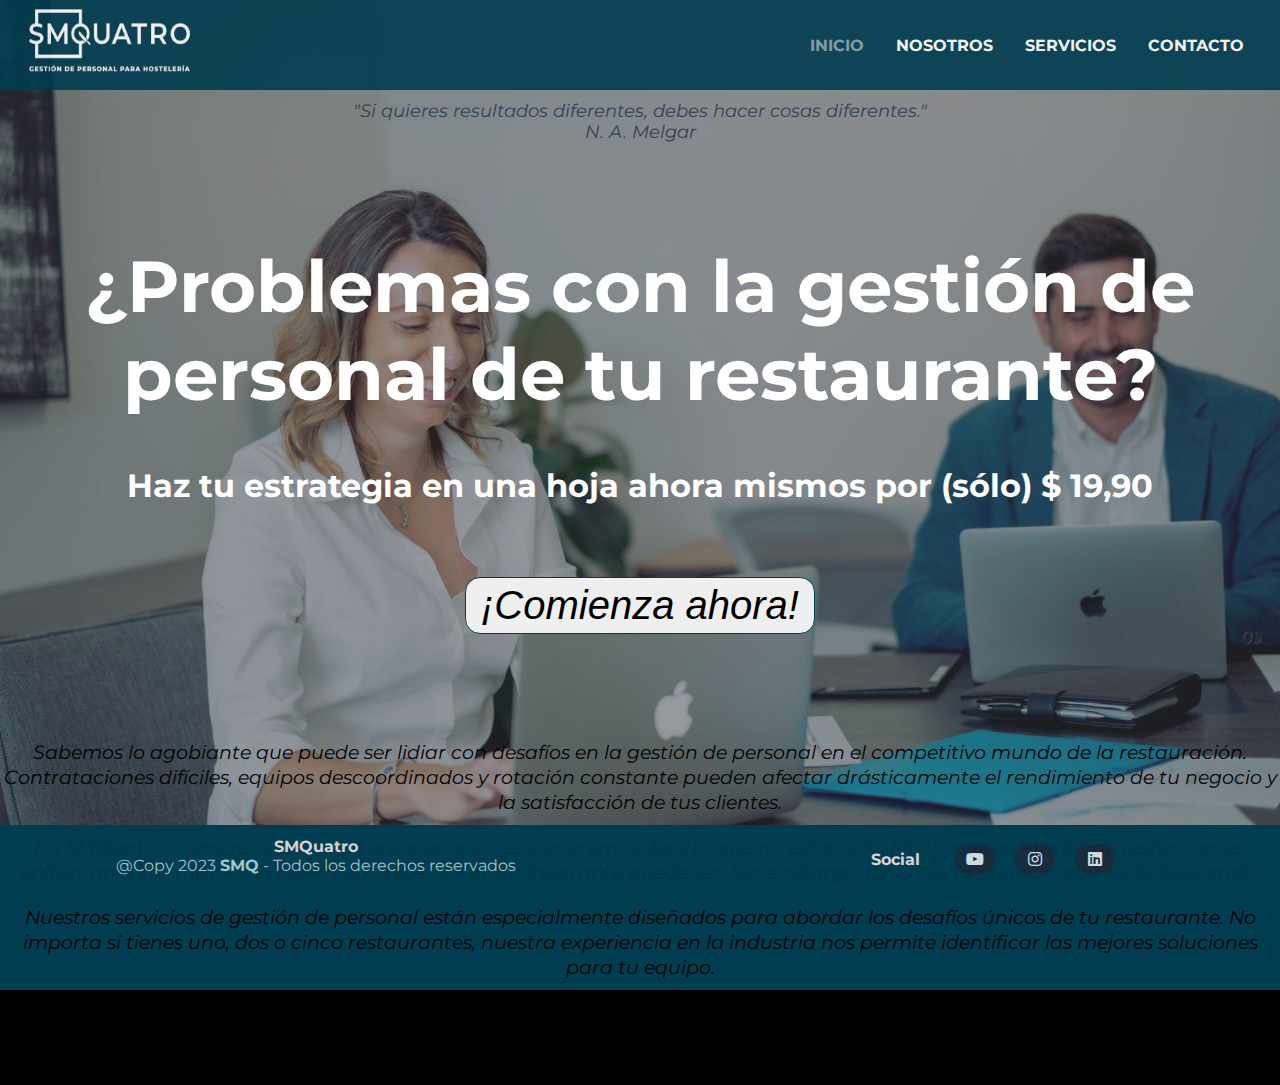
<file: index.html>
<!DOCTYPE html>
<html lang="es">

<head>
    <meta charset="UTF-8">
    <meta http-equiv="X-UA-Compatible" content="IE=edge">
    <meta name="viewport" content="width=device-width, initial-scale=1.0">
    <!-- Esto es la relación a mi página de estilos -->
    <link rel="stylesheet" href="CSS/estilo.css">
    <!-- Esto es para usar los íconos en la página -->
    <link rel="stylesheet" href="https://use.fontawesome.com/releases/v5.15.4/css/all.css" />
    <!-- Este es el favicon -->
    <link rel="shortcut icon" href="./IMG/smquatro_logo.png" type="image/x-icon">
    <!-- Este es el título -->
    <title>SMQuatro</title>

</head>

<body>
    <header>
        <nav>
            <input type="checkbox" name="nav" id="nav-toggle">
            <div class="logo">
                <img class="logo" src="IMG/smquatro_logo_negativo.jpg" alt="Logo SMQuatro">
                <!-- <img class="logo" src="IMG/smquatro_simbolo_negativo.jpg" alt="Logo Nicolas Melgar"> -->
            </div>

            <!-- Falta hacer y  linkear las páginas -->
            <ul class="links">
                <li><a href="index.html" id="bloqueoInicio">Inicio</a></li>
                <li><a href="Pages/Nosotros.html" target="_blank">Nosotros</a></li>
                <li><a href="Pages/Servicios.html" target="_blank">Servicios</a></li>
                <!-- <li><a href="Pages/Futuro.html">Futuro</a></li> -->
                <!-- <li><a href="Pages/Herramientas.html" target="_blank">Herramientas</a></li> -->
                <li><a href="Pages/Contacto.html" target="_blank">Contacto</a></li>
                <!-- El apartado de contacto lo podría eliminar -->
            </ul>
            <!-- Esto es un boton hecho no sacado de FontAw -->
            <label for="nav-toggle" class="icon">
                <div class="line"></div>
                <div class="line"></div>
                <div class="line"></div>
            </label>
        </nav>
    </header>

    <!-- Ojo porque la diagramación de este div es fundamental para que no se me descompaginen todas las otras pág. Tiene que estar en todas las pag -->
    <div class="container">
        <section>
            <!--OJO...esto no lo puedo sacar porque se me desompagina todo, de cualquier modo tendría problemas para indicar cosas como los párrafos, Podría poner clases supongo -->
            <P class="cita">"Si quieres resultados diferentes, debes hacer cosas diferentes." <br> N. A. Melgar</P>

            <div class="contenedorImgTxt">
                <div class="inicioTextos">
                    <h1>¿Problemas con la gestión de personal de tu restaurante?</h1>
                    <br><br>
                    <h3>Haz tu estrategia en una hoja ahora mismos por (sólo) $ 19,90</h3>
                    <br><br><br>
                    <button class="btn"><i>¡Comienza ahora!</i></button>
                    <p class="descript">
                        Sabemos lo agobiante que puede ser lidiar con desafíos en la gestión de personal en el competitivo mundo de la restauración. Contrataciones difíciles, equipos descoordinados y rotación constante pueden afectar drásticamente el rendimiento de tu negocio y la satisfacción de tus clientes.
                    </p>
                    <p class="descriptB">
                        En SMQuatro, comprendemos tus preocupaciones y queremos decirte que no estás solo. Muchos propietarios de restaurantes enfrentan estos mismos problemas y sabemos cuán frustrante puede ser. Sin embargo, tenemos la solución que estás buscando.
                    </p>
                    <p class="descriptB">
                        Nuestros servicios de gestión de personal están especialmente diseñados para abordar los desafíos únicos de tu restaurante. No importa si tienes uno, dos o cinco  restaurantes, nuestra experiencia en la industria nos permite identificar las mejores soluciones para tu equipo.
                    </p>
                    <p class="descriptC">
                        ¿Imaginas un equipo comprometido, altamente capacitado y que funcione de manera armoniosa? Con nuestra ayuda, este escenario es posible. Permítenos ser tu socio estratégico y te garantizamos que mejorarás la productividad, la calidad del servicio y la satisfacción tanto de tu personal como de tus clientes.
                    </p>

                </div>

            </div>
        </section>
    </div>



    <footer class="pie-pagina">
        <div class="grupo1">
            <div class="box ocultar">
                <h2>SMQuatro</h2>
                <P>@Copy 2023 <b>SMQ</b> - Todos los derechos reservados</P>
            </div>
            <div class="box">
                <div class="redsocial">
                    <!-- Linkedin -->
                    <a href="https://www.linkedin.com/company/smquatro/" target="_blank"><i
                            class="fab fa-linkedin"></i></a>
                    <!-- Instagram -->
                    <a href="https://www.instagram.com/consultoria_smquatro/" target="_blank"><i
                            class="fab fa-instagram"></i></a>
                    <!-- Youtube -->
                    <a href="https://www.youtube.com/channel/UCa2I1STSf4a0RGwj7er1boQ" target="_blank"><i
                            class="fab fa-youtube"></i></a>
                    <h2>Social</h2>
                </div>
            </div>
        </div>

    </footer>



</body>

</html>
</file>
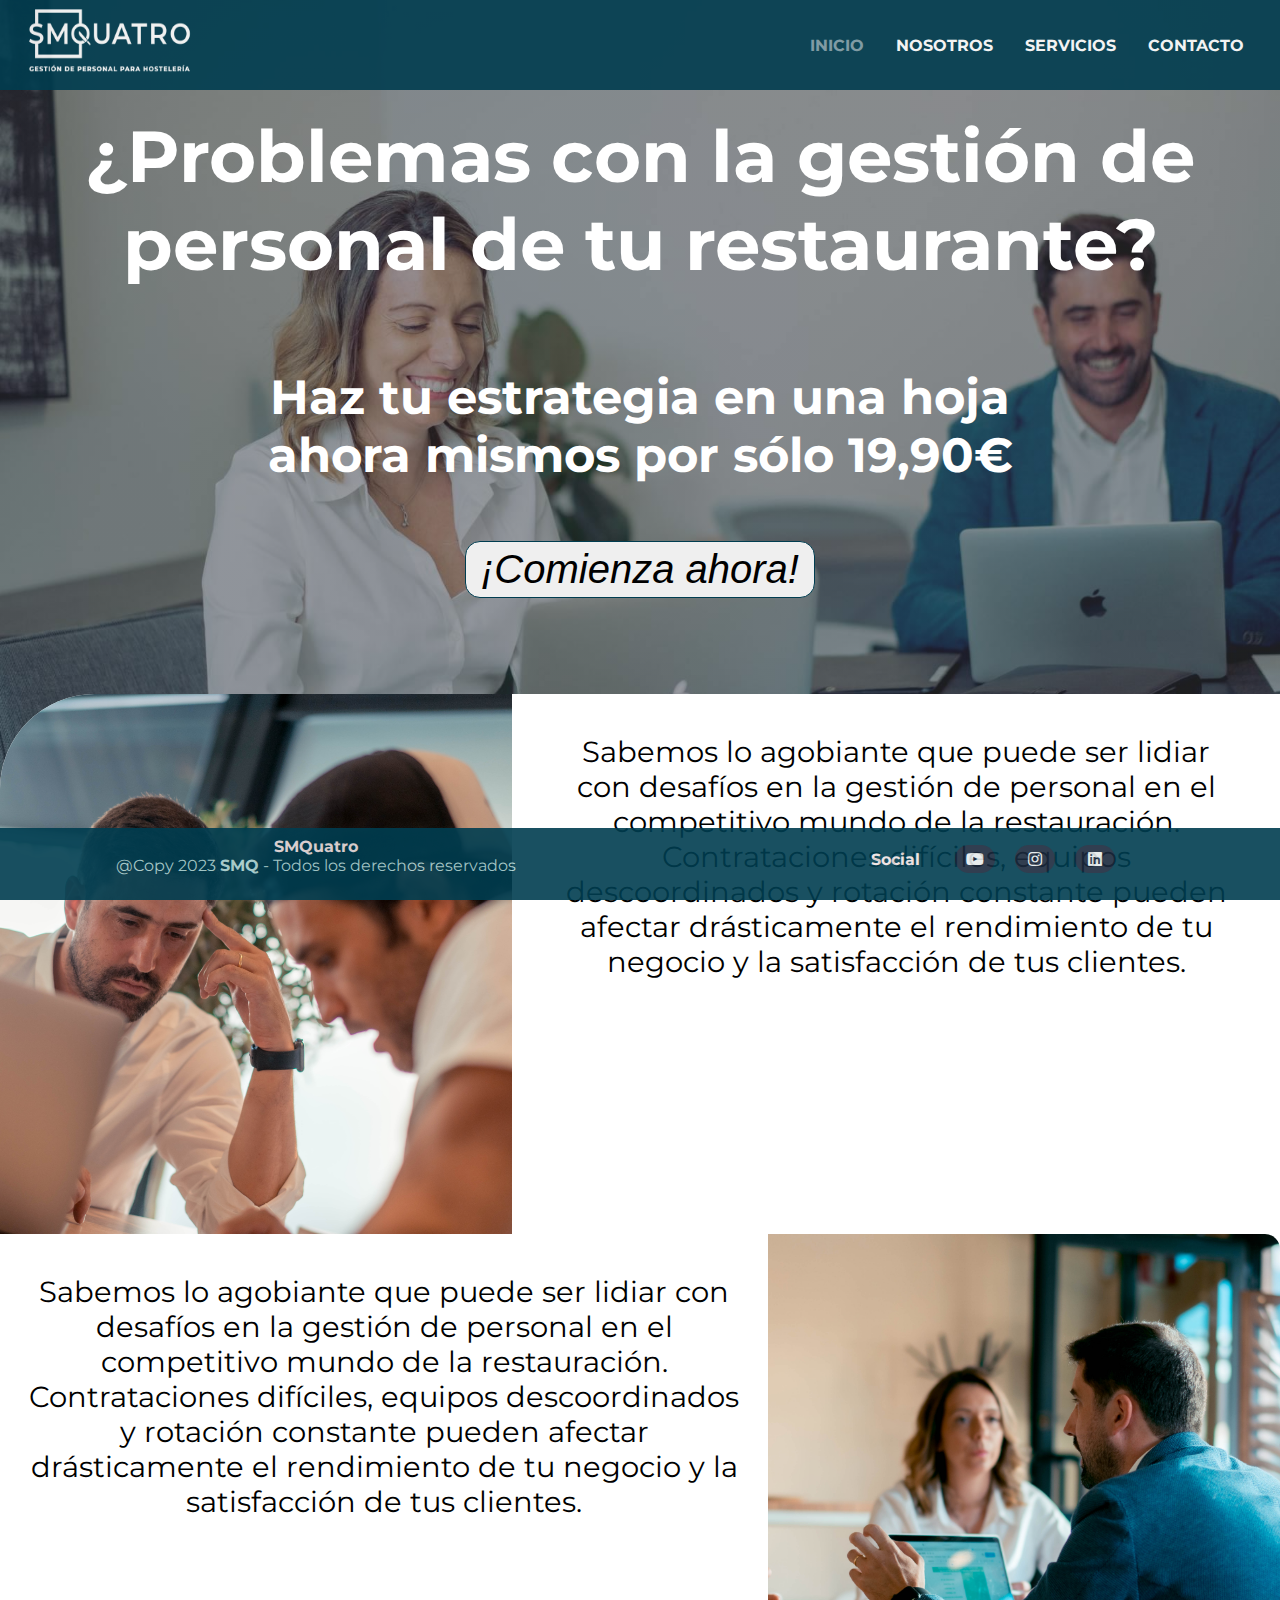
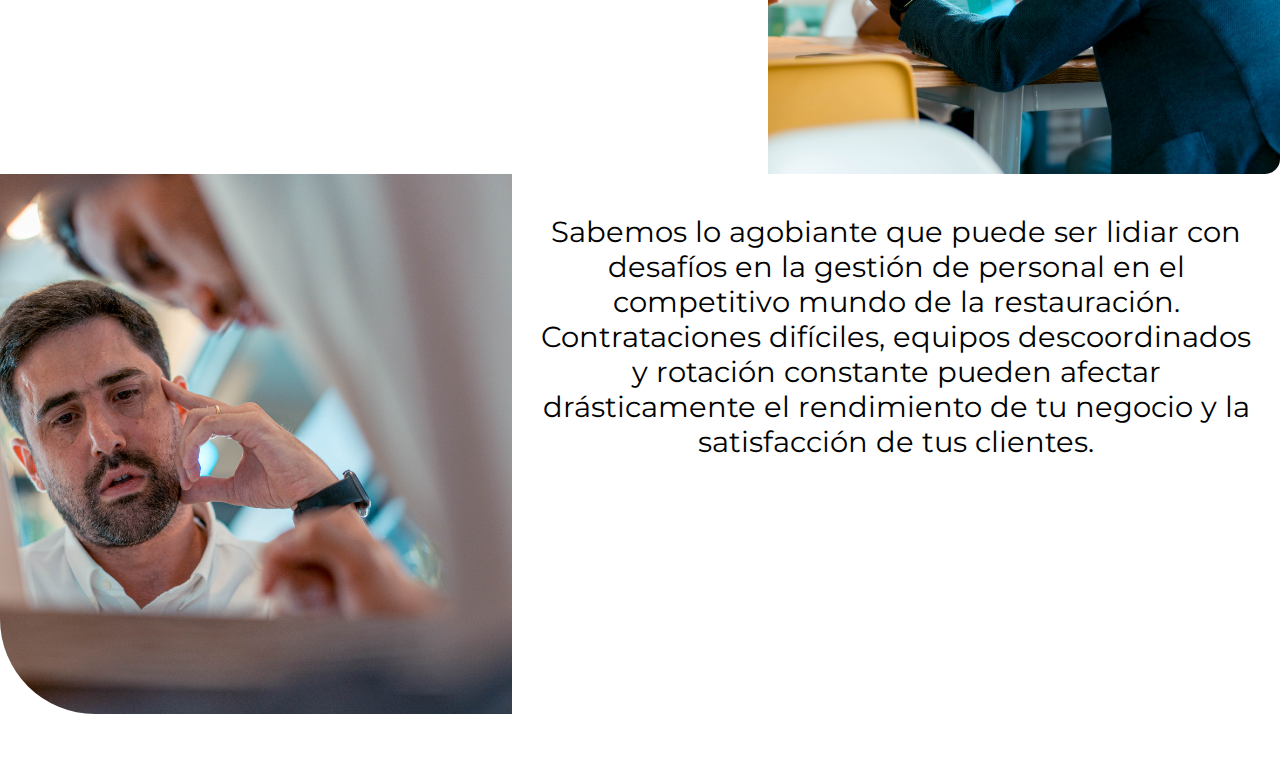
<file: b.html>
<!DOCTYPE html>
<html lang="es">

<head>
    <meta charset="UTF-8">
    <meta http-equiv="X-UA-Compatible" content="IE=edge">
    <meta name="viewport" content="width=device-width, initial-scale=1.0">
    <!-- Esto es la relación a mi página de estilos -->
    <link rel="stylesheet" href="CSS/estilo.css">
    <link rel="stylesheet" href="CSS/sobre.css">
    <!-- Esto es para usar los íconos en la página -->
    <link rel="stylesheet" href="https://use.fontawesome.com/releases/v5.15.4/css/all.css" />
    <!-- Este es el favicon -->
    <link rel="shortcut icon" href="./IMG/smquatro_logo.png" type="image/x-icon">
    <!-- Este es el título -->
    <title>SMQuatro</title>

</head>

<body>

    <header>
        <nav>
            <input type="checkbox" name="nav" id="nav-toggle">
            <div class="logo">
                <img class="logo" src="IMG/smquatro_logo_negativo.jpg" alt="Logo SMQuatro">
                <!-- <img class="logo" src="IMG/smquatro_simbolo_negativo.jpg" alt="Logo Nicolas Melgar"> -->
            </div>

            <!-- Falta hacer y  linkear las páginas -->
            <ul class="links">
                <li><a href="index.html" id="bloqueoInicio">Inicio</a></li>
                <li><a href="Pages/Nosotros.html" target="_blank">Nosotros</a></li>
                <li><a href="Pages/Servicios.html" target="_blank">Servicios</a></li>
                <!-- <li><a href="Pages/Futuro.html">Futuro</a></li> -->
                <!-- <li><a href="Pages/Herramientas.html" target="_blank">Herramientas</a></li> -->
                <li><a href="Pages/Contacto.html" target="_blank">Contacto</a></li>
                <!-- El apartado de contacto lo podría eliminar -->
            </ul>
            <!-- Esto es un boton hecho no sacado de FontAw -->
            <label for="nav-toggle" class="icon">
                <div class="line"></div>
                <div class="line"></div>
                <div class="line"></div>
            </label>
        </nav>
    </header>

    <main>
        <div class="portada">
            <h1>¿Problemas con la gestión de personal de tu restaurante?</h1>
        </div>

        <div class="sub__portada">
            <h3>Haz tu estrategia en una hoja <br> ahora mismos por sólo 19,90€</h3>
            <br><br><br>
            <button class="btn"><i>¡Comienza ahora!</i></button>
        </div>

        <div class="articulo__fondo__blanco">     
            <!-- Primer parrafo -->
            <article class="articulo__Uno">
                    <div class="mencion__Uno">
                        <div class="img__Uno">
                            <!--  -->
                        </div>
                        <div class="texto__Uno">
                            <p class="texto__Uno__parr">
                                Sabemos lo agobiante que puede ser lidiar con desafíos en la gestión de personal en el
                                competitivo
                                mundo de la restauración. Contrataciones difíciles, equipos descoordinados y rotación
                                constante
                                pueden afectar drásticamente el rendimiento de tu negocio y la satisfacción de tus
                                clientes.
                            </p>
                        </div>
                    </div>
            </article>
            <!-- Segundo parrafo -->                
            <article class="articulo__Uno">
                    <div class="mencion__Uno">
    
                        <div class="texto__Dos">
                            <p class="texto__Uno__parr">
                                Sabemos lo agobiante que puede ser lidiar con desafíos en la gestión de personal en el
                                competitivo
                                mundo de la restauración. Contrataciones difíciles, equipos descoordinados y rotación
                                constante
                                pueden afectar drásticamente el rendimiento de tu negocio y la satisfacción de tus
                                clientes.
                            </p>
                        </div>
                        <div class="img__Dos">
                            <!--  -->
                        </div>
                    </div>
            </article>
            <!-- Tercer párrafo -->
            <article class="articulo__Uno">
                    <div class="mencion__Uno">
                        <div class="img__Tres">
    
                        </div>
                        <div class="texto__Dos">
                            <p class="texto__Uno__parr">
                                Sabemos lo agobiante que puede ser lidiar con desafíos en la gestión de personal en el
                                competitivo
                                mundo de la restauración. Contrataciones difíciles, equipos descoordinados y rotación
                                constante
                                pueden afectar drásticamente el rendimiento de tu negocio y la satisfacción de tus
                                clientes.
                            </p>
                        </div>
                    </div>
            </article>
        </div> 
        <br>
        <br>
        <br>
        
    
    </main>




    <footer class="pie-pagina">
        <div class="grupo1">
            <div class="box ocultar">
                <h2>SMQuatro</h2>
                <P>@Copy 2023 <b>SMQ</b> - Todos los derechos reservados</P>
            </div>
            <div class="box">
                <div class="redsocial">
                    <!-- Linkedin -->
                    <a href="https://www.linkedin.com/company/smquatro/" target="_blank"><i
                            class="fab fa-linkedin"></i></a>
                    <!-- Instagram -->
                    <a href="https://www.instagram.com/consultoria_smquatro/" target="_blank"><i
                            class="fab fa-instagram"></i></a>
                    <!-- Youtube -->
                    <a href="https://www.youtube.com/channel/UCa2I1STSf4a0RGwj7er1boQ" target="_blank"><i
                            class="fab fa-youtube"></i></a>
                    <h2>Social</h2>
                </div>
            </div>
        </div>

    </footer>

</body>

</html>
</file>
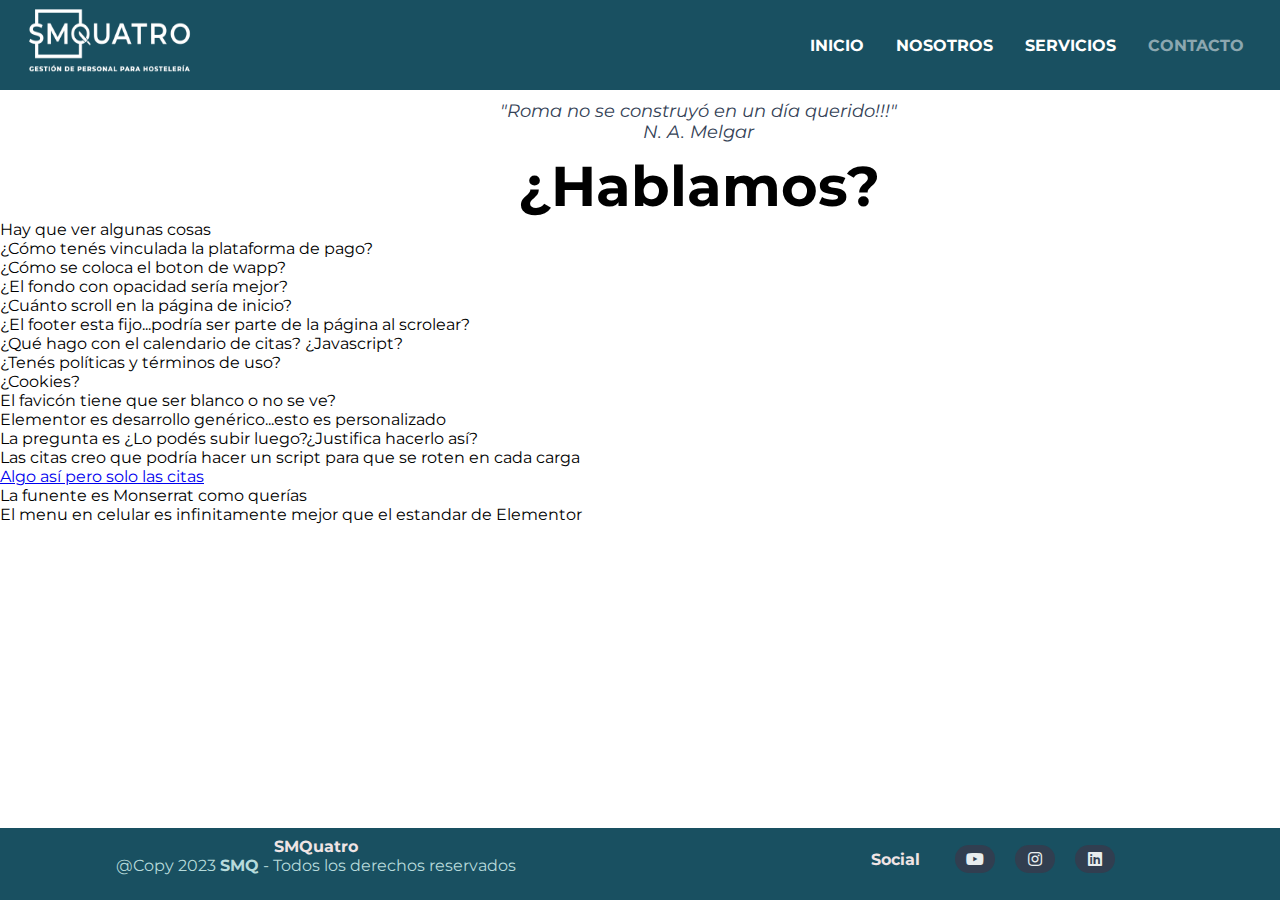
<file: Pages/Contacto.html>
<!DOCTYPE html>
<html lang="es">

<head>
    <meta charset="UTF-8">
    <meta http-equiv="X-UA-Compatible" content="IE=edge">
    <meta name="viewport" content="width=device-width, initial-scale=1.0">
    <title>Prototipo-Contacto</title>


    <!-- Esto es para incluir Boostrap -->
    <link href="https://cdn.jsdelivr.net/npm/bootstrap@5.3.0-alpha3/dist/css/bootstrap.min.css" rel="stylesheet" integrity="sha384-KK94CHFLLe+nY2dmCWGMq91rCGa5gtU4mk92HdvYe+M/SXH301p5ILy+dN9+nJOZ" crossorigin="anonymous">


    <!-- Esto es la relación a mi página de estilos -->
    <link rel="stylesheet" href="../CSS/estilo.css">


    <!-- Esto es para usar los íconos en la página -->
    <link rel="stylesheet" href="https://use.fontawesome.com/releases/v5.15.4/css/all.css" />



</head>

<body class="opaco">
    <header>
        <nav>
            <input type="checkbox" name="nav" id="nav-toggle">
            <div class="logo">
                <img class="logo" src="../IMG/smquatro_logo_negativo.jpg" alt="Logo  SMQuatro">
                <!-- <img class="logo" src="IMG/smquatro_simbolo_negativo.jpg" alt="Logo Nicolas Melgar"> -->
            </div>

            <!-- Falta hacer y  linkear las páginas -->
            <ul class="links">
                <li><a href="../index.html" >Inicio</a></li>
                <li><a href="./Nosotros.html" target="_blank">Nosotros</a></li>
                <li><a href="./Servicios.html" target="_blank">Servicios</a></li>
                <li><a href="Pages/Contacto.html" id="bloqueoContacto" target="_blank">Contacto</a></li>
            </ul>
            <!-- Esto es un boton hecho no sacado de FontAw -->
            <label for="nav-toggle" class="icon">
                <div class="line"></div>
                <div class="line"></div>
                <div class="line"></div>
            </label>
        </nav>
    </header>

    <!-- Ojo porque la diagramación de este div es fundamental para que no se me descompaginen todas las otras pág. Tiene que estar en todas las pag -->
    <div class="container">
        <section>
            <!--OJO...esto no lo puedo sacar porque se me desompagina todo, de cualquier modo tendría problemas para indicar cosas como los párrafos, Podría poner clases supongo -->
            <p class="cita" style="margin-left: 500px;">"Roma no se construyó en un día querido!!!" <br> N. A. Melgar</p>

            <h1 style="margin-left: 500px; color: black;">¿Hablamos?</h1>

    <ol>
        
    Hay que ver algunas cosas
        <li>¿Cómo tenés vinculada la plataforma de pago?</li>
        <li>¿Cómo se coloca el boton de wapp?</li>
        <li>¿El fondo con opacidad sería mejor?</li>
        <li>¿Cuánto scroll en la página de inicio?</li>
        <li>¿El footer esta fijo...podría ser parte de la página al scrolear?</li>
        <li>¿Qué hago con el calendario de citas? ¿Javascript?</li>
        <li>¿Tenés políticas y términos de uso?</li>
        <li>¿Cookies?</li>
        <li>El favicón tiene que ser blanco o no se ve?</li>
        <li>Elementor es desarrollo genérico...esto es personalizado</li>
        <li>La pregunta es ¿Lo podés subir luego?¿Justifica hacerlo así?</li>
        <li>Las citas creo que podría hacer un script para que se roten en cada carga</li>

        <a href="https://nicolasmelgar.github.io/Cuatro-Proyectos-Con-Javascript/Citas-Aleatorias/index.html" target="_blank"><li>Algo así pero solo las citas</li></a>
        <li>La funente es Monserrat como querías</li>
        <li>El menu en celular es infinitamente mejor que el estandar de Elementor</li>
    </ol>
            <!-- 
                <div class="inicioTextos">
                    <h1>¿Hablamos?</h1>
                    <br><br>
                    
                    <br><br><br>
                    <p class="descript">
                        He visto la internet desde las primeras conexiones por teléfono de línea. El avance que ha
                        tenido me parece increíble y no he podido dejar que querer aprender cómo se ha logrado. Antes un
                        arquitecto construía en el mundo real, ahora se lo puede hacer en el mundo virtual. Sin embargo,
                        el vértigo de semejante transformación conlleva implícita la actualización permanente, y eso me
                        encanta. Hace varias décadas iniciar un sistema operativo con un disco de booteo era épico y
                        Wikipedia impresionante. Ahora crear un sitio web es una realidad y el futuro es una posibilidad
                        infinita.
                    </p>
                    <p class="descriptB">
                        He visto la internet desde las primeras conexiones por teléfono de línea. El avance que ha
                        tenido me parece increíble y no he podido dejar que querer aprender cómo se ha logrado. Antes un
                        arquitecto construía en el mundo real, ahora se lo puede hacer en el mundo virtual. Sin embargo,
                        el vértigo de semejante transformación conlleva implícita la actualización permanente, y eso me
                        encanta. Hace varias décadas iniciar un sistema operativo con un disco de booteo era épico y
                        Wikipedia impresionante. Ahora crear un sitio web es una realidad y el futuro es una posibilidad
                        infinita.
                    </p>
                  
                    <p class="descriptC">
                        He visto la internet desde las primeras conexiones por teléfono de línea. El avance que ha
                        tenido me parece increíble y no he podido dejar que querer aprender cómo se ha logrado. Antes un
                        arquitecto construía en el mundo real, ahora se lo puede hacer en el mundo virtual. Sin embargo,
                        el vértigo de semejante transformación conlleva implícita la actualización permanente, y eso me
                        encanta. Hace varias décadas iniciar un sistema operativo con un disco de booteo era épico y
                        Wikipedia impresionante. Ahora crear un sitio web es una realidad y el futuro es una posibilidad
                        infinita.
                    </p>

                </div>

            </div> -->
        </section>
    </div>



    <footer class="pie-pagina">
        <div class="grupo1">
            <div class="box ocultar">
                <h2>SMQuatro</h2>
                <P>@Copy 2023 <b>SMQ</b> - Todos los derechos reservados</P>
            </div>
            <div class="box">
                <div class="redsocial">
                    <!-- Linkedin -->
                    <a href="https://www.linkedin.com/company/smquatro/" target="_blank"><i
                            class="fab fa-linkedin"></i></a>
                    <!-- Instagram -->
                    <a href="https://www.instagram.com/consultoria_smquatro/" target="_blank"><i
                            class="fab fa-instagram"></i></a>
                    <!-- Youtube -->
                    <a href="https://www.youtube.com/channel/UCa2I1STSf4a0RGwj7er1boQ" target="_blank"><i
                            class="fab fa-youtube"></i></a>
                    <h2>Social</h2>
                </div>
            </div>
        </div>

    </footer>




</body>

</html>
</file>
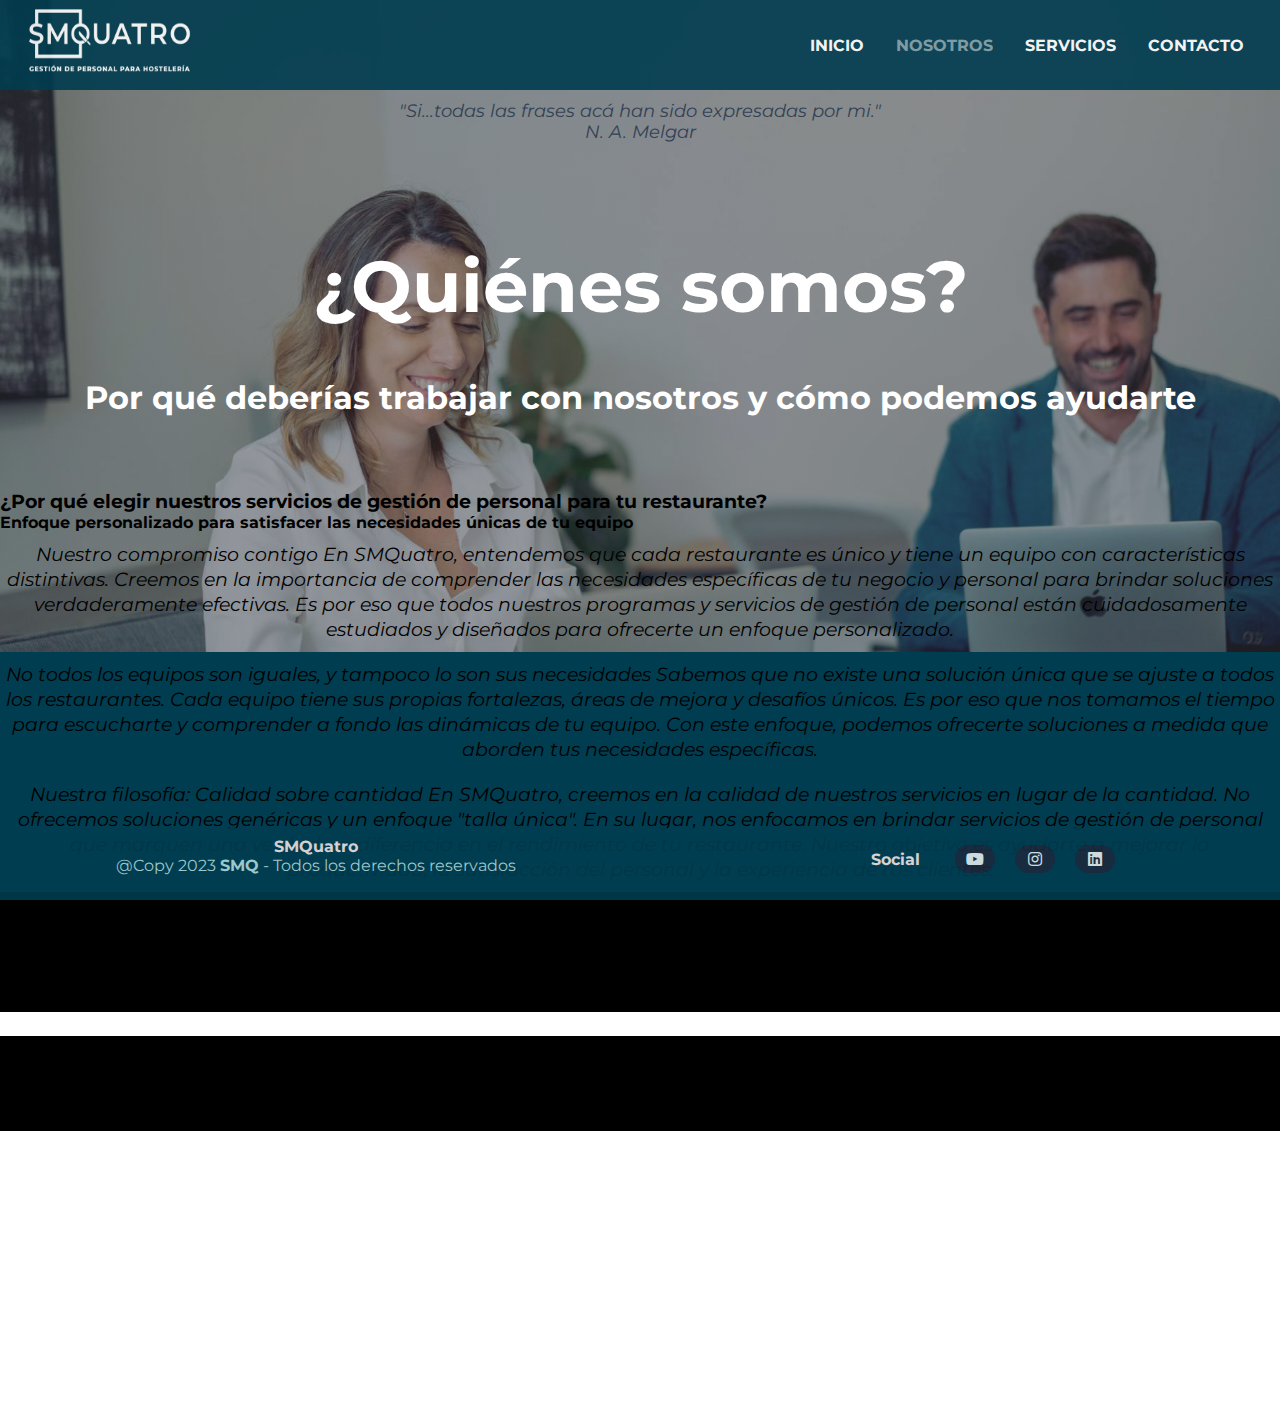
<file: Pages/Nosotros.html>
<!DOCTYPE html>
<html lang="es">

<head>
    <meta charset="UTF-8">
    <meta http-equiv="X-UA-Compatible" content="IE=edge">
    <meta name="viewport" content="width=device-width, initial-scale=1.0">
    <title>Prototipo-Nosotros</title>

    <!-- Esto es para incluir Boostrap -->
    <link href="https://cdn.jsdelivr.net/npm/bootstrap@5.3.0-alpha3/dist/css/bootstrap.min.css" rel="stylesheet" integrity="sha384-KK94CHFLLe+nY2dmCWGMq91rCGa5gtU4mk92HdvYe+M/SXH301p5ILy+dN9+nJOZ" crossorigin="anonymous">


    <!-- Esto es la relación a mi página de estilos SIEMPRE DEBE ESTAR DEBAJO DE BOOTSTRAP -->
    <link rel="stylesheet" href="../CSS/estilo.css">


    <!-- Esto es para usar los íconos en la página -->
    <link rel="stylesheet" href="https://use.fontawesome.com/releases/v5.15.4/css/all.css" />



</head>

<body>
    <header>
        <nav>
            <input type="checkbox" name="nav" id="nav-toggle">
            <div class="logo">
                <img class="logo" src="../IMG/smquatro_logo_negativo.jpg" alt="Logo  SMQuatro">
                <!-- <img class="logo" src="IMG/smquatro_simbolo_negativo.jpg" alt="Logo Nicolas Melgar"> -->
            </div>

            <!-- Falta hacer y  linkear las páginas -->
            <ul class="links">
                <li><a href="../index.html">Inicio</a></li>
                <li><a href="Pages/Nosotros.html" id="bloqueoNosotros" target="_blank">Nosotros</a></li>
                <li><a href="./Servicios.html" target="_blank">Servicios</a></li>
                <li><a href="./Contacto.html" target="_blank">Contacto</a></li>
            </ul>
            <!-- Esto es un boton hecho no sacado de FontAw -->
            <label for="nav-toggle" class="icon">
                <div class="line"></div>
                <div class="line"></div>
                <div class="line"></div>
            </label>
        </nav>
    </header>

    <!-- Ojo porque la diagramación de este div es fundamental para que no se me descompaginen todas las otras pág. Tiene que estar en todas las pag -->
    <div class="container">
        <section>
            <!--OJO...esto no lo puedo sacar porque se me desompagina todo, de cualquier modo tendría problemas para indicar cosas como los párrafos, Podría poner clases supongo -->
            <P class="cita">"Si...todas las frases acá han sido expresadas por mi." <br> N. A. Melgar</P>

            <div class="contenedorImgTxt">
                <div class="inicioTextos">
                    <h1>¿Quiénes somos?</h1>
                    <br><br>
                    <h3>Por qué deberías trabajar con nosotros y cómo podemos ayudarte</h3>
                    <br><br><br>
                    <h4>¿Por qué elegir nuestros servicios de gestión de personal para tu restaurante?</h4>
                    <h5>Enfoque personalizado para satisfacer las necesidades únicas de tu equipo</h5>
                    <p class="descript">
                        Nuestro compromiso contigo
                        En SMQuatro, entendemos que cada restaurante es único y tiene un equipo con características distintivas. Creemos en la importancia de comprender las necesidades específicas de tu negocio y personal para brindar soluciones verdaderamente efectivas. Es por eso que todos nuestros programas y servicios de gestión de personal están cuidadosamente estudiados y diseñados para ofrecerte un enfoque personalizado.
                    </p>
                    <p class="descriptB">
                        No todos los equipos son iguales, y tampoco lo son sus necesidades
                        Sabemos que no existe una solución única que se ajuste a todos los restaurantes. Cada equipo tiene sus propias fortalezas, áreas de mejora y desafíos únicos. Es por eso que nos tomamos el tiempo para escucharte y comprender a fondo las dinámicas de tu equipo. Con este enfoque, podemos ofrecerte soluciones a medida que aborden tus necesidades específicas.
                    </p>
                    <p class="descriptB">
                        Nuestra filosofía: Calidad sobre cantidad
                        En SMQuatro, creemos en la calidad de nuestros servicios en lugar de la cantidad. No ofrecemos soluciones genéricas y un enfoque "talla única". En su lugar, nos enfocamos en brindar servicios de gestión de personal que marquen una verdadera diferencia en el rendimiento de tu restaurante. Nuestro objetivo es ayudarte a mejorar la productividad, la satisfacción del personal y la experiencia de tus clientes.
                    </p>
                    <p class="descriptC">
                        La clave de nuestro éxito: Experiencia y conocimiento
                        Contamos con un equipo de expertos con años de experiencia en la industria de la restauración. Nuestros profesionales comprenden los desafíos y oportunidades que enfrentan los restaurantes en la gestión de su personal. Con este conocimiento, podemos ofrecerte recomendaciones y soluciones basadas en sistemas probados en más de 100 locales durante más de 15 años, que te ayudarán a alcanzar tus objetivos y superar tus expectativas.
                    </p>
                    <br>
                    <p class="descriptC">
                        ¡Trabajemos juntos para potenciar tu equipo!
                        En SMQuatro, estamos comprometidos a ser tu socio estratégico en la gestión de personal. Permítenos demostrarte cómo nuestros servicios cuidadosamente estudiados y personalizados pueden mejorar significativamente la eficiencia de tu equipo y el éxito de tu restaurante.
                    </p>

                    <!-- ::::::::::OJO QUE ESTO ES SOLO PA PROBAR...después configurar de SASS -->
<br><br><br><br><br><br><br><br><br><br><br><br>

                </div>

            </div>
        </section>
    </div>



    <footer class="pie-pagina">
        <div class="grupo1">
            <div class="box ocultar">
                <h2>SMQuatro</h2>
                <P>@Copy 2023 <b>SMQ</b> - Todos los derechos reservados</P>
            </div>
            <div class="box">
                <div class="redsocial">
                    <!-- Linkedin -->
                    <a href="https://www.linkedin.com/company/smquatro/" target="_blank"><i
                            class="fab fa-linkedin"></i></a>
                    <!-- Instagram -->
                    <a href="https://www.instagram.com/consultoria_smquatro/" target="_blank"><i
                            class="fab fa-instagram"></i></a>
                    <!-- Youtube -->
                    <a href="https://www.youtube.com/channel/UCa2I1STSf4a0RGwj7er1boQ" target="_blank"><i
                            class="fab fa-youtube"></i></a>
                    <h2>Social</h2>
                </div>
            </div>
        </div>

    </footer>




</body>

</html>
</file>
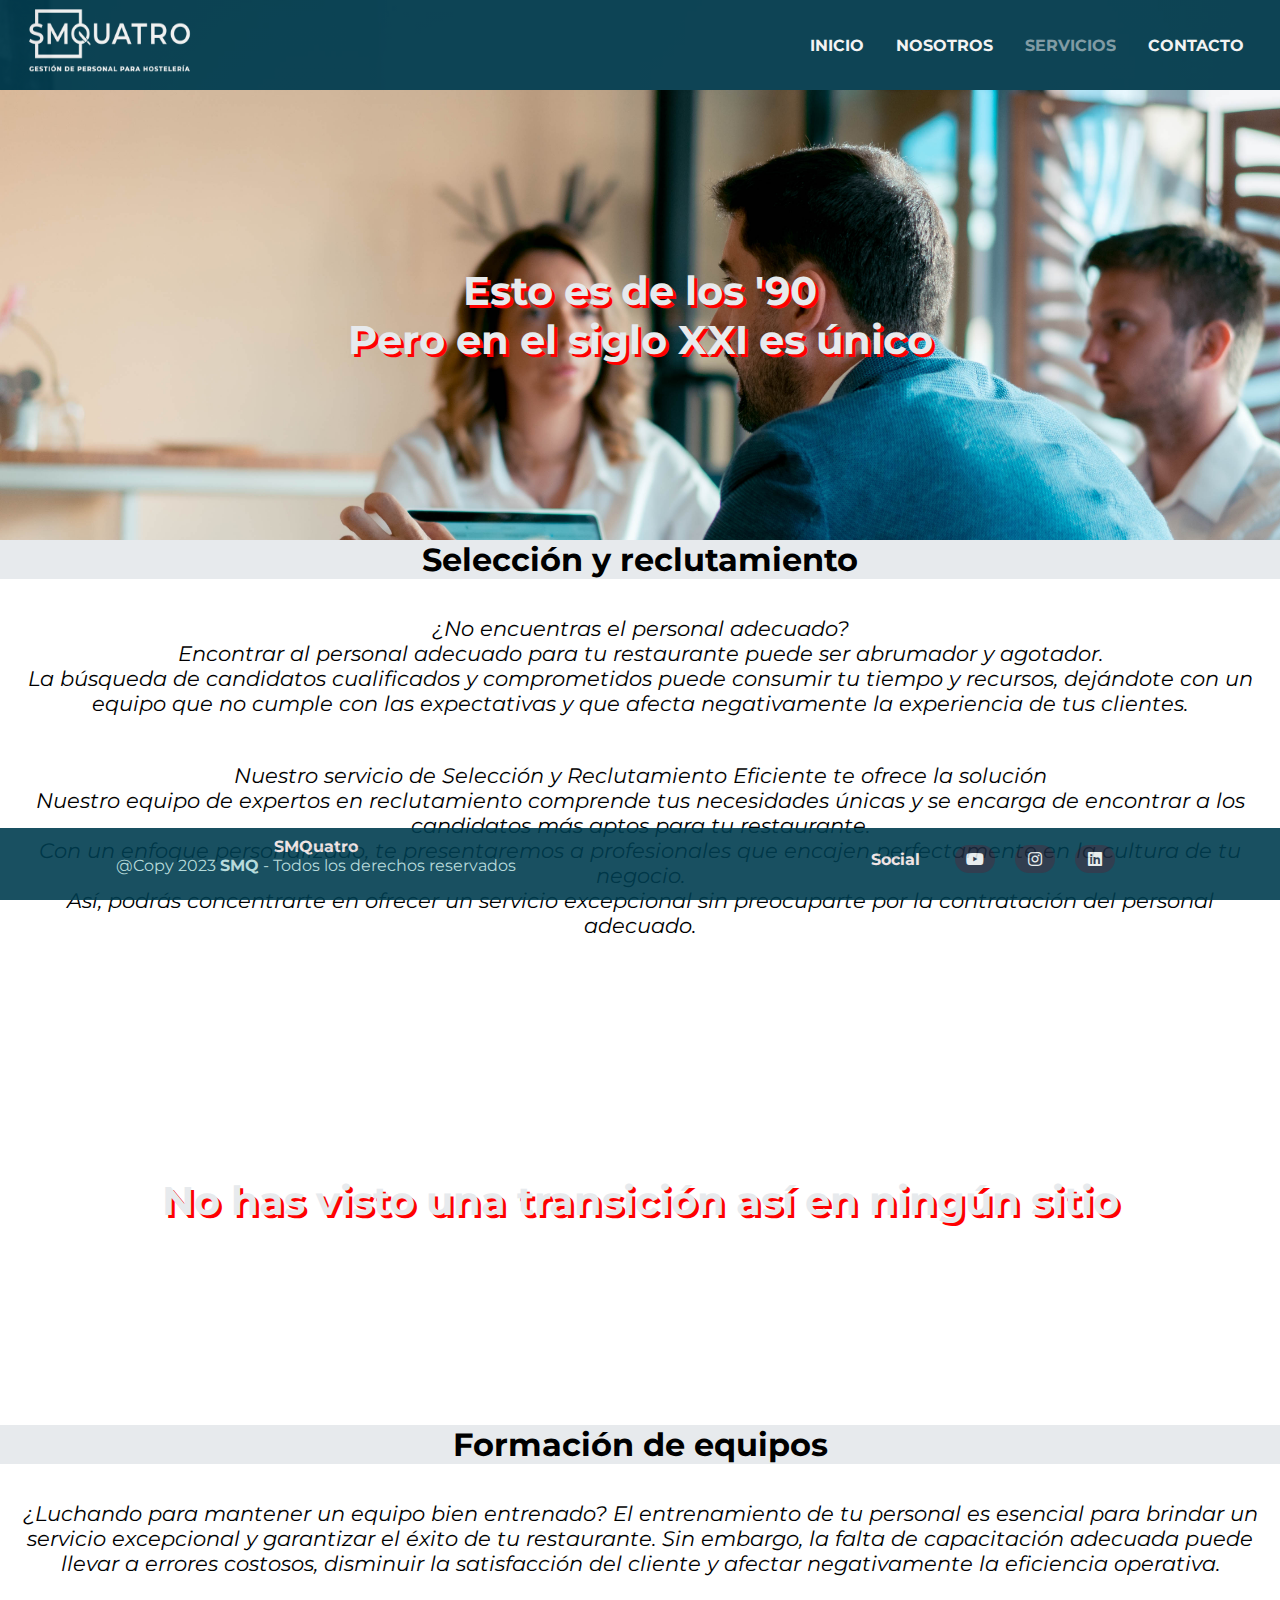
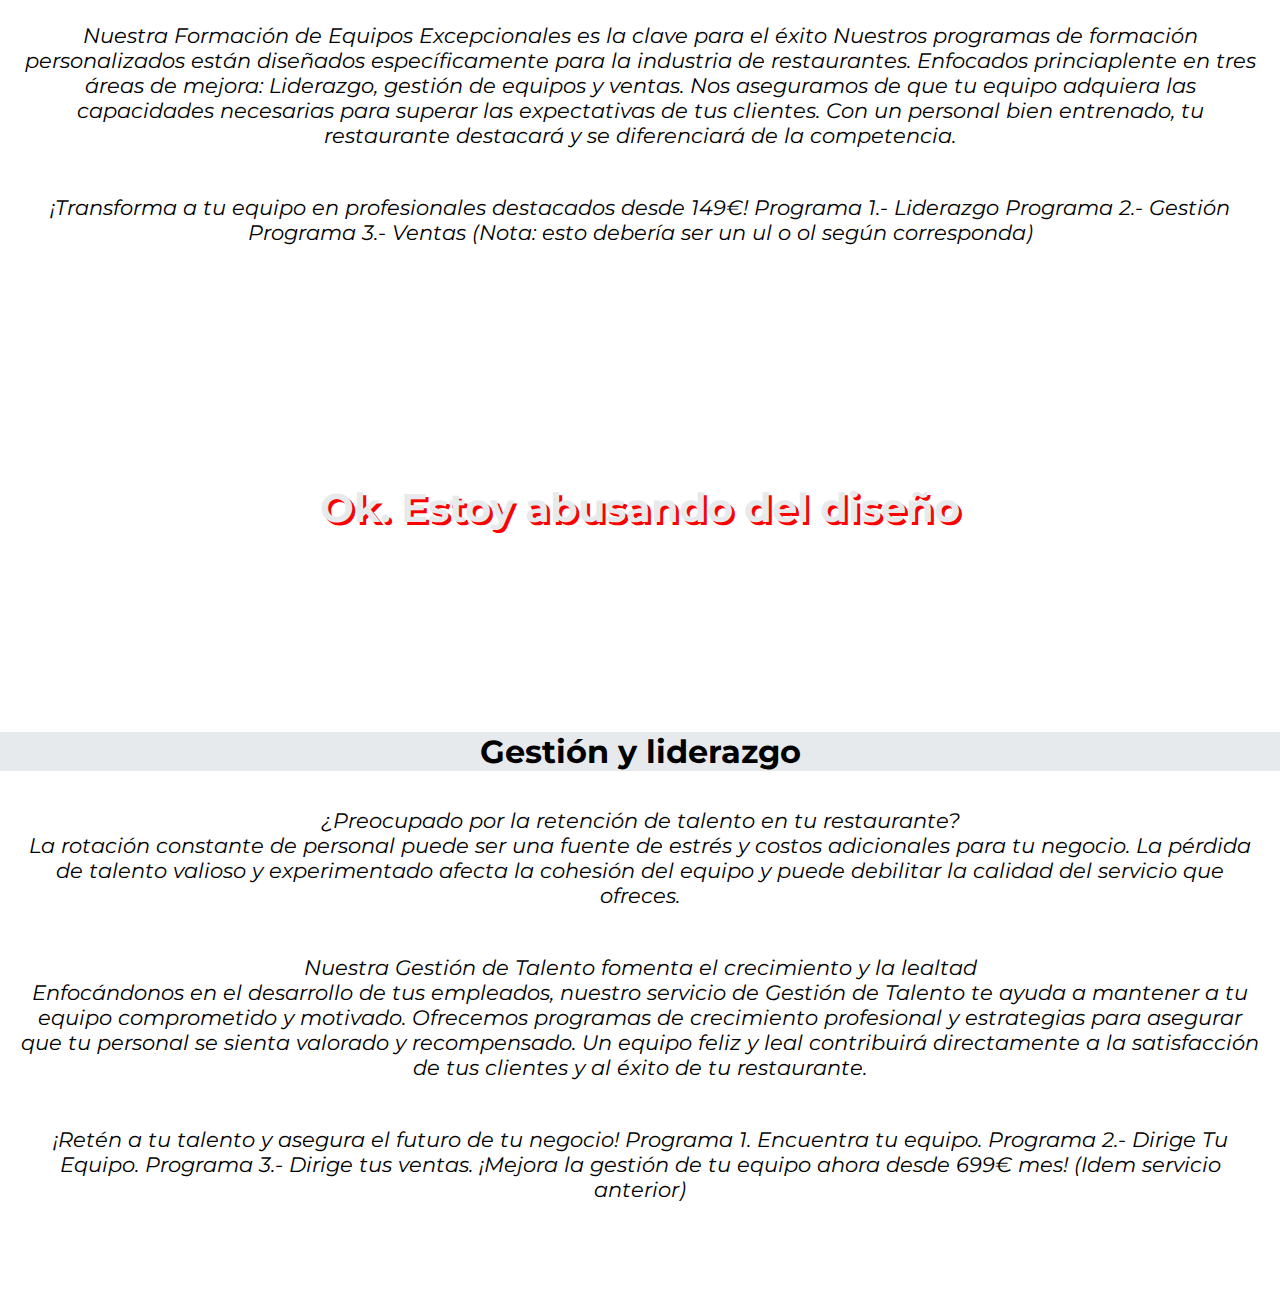
<file: Pages/Servicios.html>
<!DOCTYPE html>
<html lang="es">

<head>
    <meta charset="UTF-8">
    <meta http-equiv="X-UA-Compatible" content="IE=edge">
    <meta name="viewport" content="width=device-width, initial-scale=1.0">
    <title>Prototipo-Servicios</title>
    
    

    <!-- Esto es para incluir Boostrap -->
    <link href="https://cdn.jsdelivr.net/npm/bootstrap@5.3.0-alpha3/dist/css/bootstrap.min.css" rel="stylesheet" integrity="sha384-KK94CHFLLe+nY2dmCWGMq91rCGa5gtU4mk92HdvYe+M/SXH301p5ILy+dN9+nJOZ" crossorigin="anonymous">

    <!-- Esto es la relación a mi página de estilos -->
    <link rel="stylesheet" href="../CSS/estilo.css">


    <!-- Esto es para usar los íconos en la página -->
    <link rel="stylesheet" href="https://use.fontawesome.com/releases/v5.15.4/css/all.css" />

    <script src="../JS/servicios.js"></script>

</head>
<body class="Herr">

    <header>
        <nav>
            <input type="checkbox" name="nav" id="nav-toggle">
            <div class="logo">
                <img class="logo" src="../IMG/smquatro_logo_negativo.jpg" alt="Logo SMQuatro">
                <!-- <img class="logo" src="IMG/smquatro_simbolo_negativo.jpg" alt="Logo Nicolas Melgar"> -->
            </div>

            <!-- Falta hacer y  linkear las páginas -->
            <ul class="links">
                <li><a href="../index.html">Inicio</a></li>
                <li><a href="./Nosotros.html"  target="_blank">Nosotros</a></li>
                <li><a href="Pages/Servicios.html" id="bloqueoServicios" target="_blank">Servicios</a></li>
                <li><a href="./Contacto.html" target="_blank">Contacto</a></li>
                <!-- El apartado de contacto lo podría eliminar -->
            </ul>
            <!-- Esto es un boton hecho no sacado de FontAw -->
            <label for="nav-toggle" class="icon">
                <div class="line"></div>
                <div class="line"></div>
                <div class="line"></div>
            </label>
        </nav>
    </header>
<!-- Ojo porque la diagramación de este div es fundamental para que no se me descompaginen todas las otras pág. Tiene que estar en todas las pag -->
    <div class="container">
        <section id="Herramientas">
            <div class="bloque imagen1">
                <div class="contenedorH">
                    <h1>Esto es de los '90 <br> Pero en el siglo XXI es único</h1>
                    
                </div>
            </div>

            <div class="bloque">
                <div class="contendorH">
                    <h2>
                        Selección y reclutamiento
                    </h2>
                    <p>
                        ¿No encuentras el personal adecuado? <br>
                        Encontrar al personal adecuado para tu restaurante puede ser abrumador y agotador. <br>
                        La búsqueda de candidatos cualificados y comprometidos puede consumir tu tiempo y recursos, 
                        dejándote con un equipo que no cumple con las expectativas y 
                        que afecta negativamente la experiencia de tus clientes.

                    </p>
                    <p>
                        Nuestro servicio de Selección y Reclutamiento Eficiente te ofrece la solución <br>
                        Nuestro equipo de expertos en reclutamiento comprende tus necesidades únicas y 
                        se encarga de encontrar a los candidatos más aptos para tu restaurante. <br>
                        Con un enfoque personalizado, te presentaremos a profesionales que encajen perfectamente 
                        en la cultura de tu negocio. <br>
                        Así, podrás concentrarte en ofrecer un servicio excepcional 
                        sin preocuparte por la contratación del personal adecuado.
                    </p>
                </div>
            </div>

            <div class="bloque imagen2">
                <div class="contenedorH">
                    <h1>No has visto una transición así en ningún sitio</h1>
                </div>
            </div>

            <div class="bloque">
                <div class="contendorH">
                    <h2>
                        Formación de equipos
                    </h2>
                    <p>
                        ¿Luchando para mantener un equipo bien entrenado?
                        El entrenamiento de tu personal es esencial para brindar un servicio excepcional y garantizar el éxito de tu restaurante. Sin embargo, la falta de capacitación adecuada puede llevar a errores costosos, disminuir la satisfacción del cliente y afectar negativamente la eficiencia operativa.
                        
                    </p>
                    <p>
                        Nuestra Formación de Equipos Excepcionales es la clave para el éxito
Nuestros programas de formación personalizados están diseñados específicamente para la industria de restaurantes. Enfocados princiaplente en tres áreas de mejora: Liderazgo, gestión de equipos y ventas. Nos aseguramos de que tu equipo adquiera las capacidades necesarias para superar las expectativas de tus clientes. Con un personal bien entrenado, tu restaurante destacará y se diferenciará de la competencia.

                    </p>
                    <p>
                        ¡Transforma a tu equipo en profesionales destacados desde 149€!
Programa 1.- Liderazgo
Programa 2.- Gestión
Programa 3.- Ventas
(Nota: esto debería ser un ul o ol según corresponda)
                    </p>
                </div>
            </div>

            <div class="bloque imagen3">
                <div class="contenedorH">
                    <h1>Ok. Estoy abusando del diseño</h1>
                </div>
            </div>

            <div class="bloque">
                <div class="contendorH ultimo">
                    <h2>
                        Gestión y liderazgo
                    </h2>
                    <p>
                        ¿Preocupado por la retención de talento en tu restaurante? <br>
La rotación constante de personal puede ser una fuente de estrés y costos adicionales para tu negocio. La pérdida de talento valioso y experimentado afecta la cohesión del equipo y puede debilitar la calidad del servicio que ofreces.

                    </p>
                    <p>
                        Nuestra Gestión de Talento fomenta el crecimiento y la lealtad <br>
Enfocándonos en el desarrollo de tus empleados, nuestro servicio de Gestión de Talento te ayuda a mantener a tu equipo comprometido y motivado. Ofrecemos programas de crecimiento profesional y estrategias para asegurar que tu personal se sienta valorado y recompensado. Un equipo feliz y leal contribuirá directamente a la satisfacción de tus clientes y al éxito de tu restaurante.

                    </p>
                    <p>
                        ¡Retén a tu talento y asegura el futuro de tu negocio!
Programa 1. Encuentra tu equipo.
Programa 2.- Dirige Tu Equipo.
Programa 3.- Dirige tus ventas.
¡Mejora la gestión de tu equipo ahora desde 699€ mes!
(Idem servicio anterior)
                    </p>
                </div>
            </div>
<br><br><br><br>

        </section>
    </div>



    <footer class="pie-pagina">
        <div class="grupo1">
            <div class="box ocultar">
                <h2>SMQuatro</h2>
                <P>@Copy 2023 <b>SMQ</b> - Todos los derechos reservados</P>
            </div>
            <div class="box">
                <div class="redsocial">
                    <!-- Linkedin -->
                    <a href="https://www.linkedin.com/company/smquatro/" target="_blank"><i
                            class="fab fa-linkedin"></i></a>
                    <!-- Instagram -->
                    <a href="https://www.instagram.com/consultoria_smquatro/" target="_blank"><i
                            class="fab fa-instagram"></i></a>
                    <!-- Youtube -->
                    <a href="https://www.youtube.com/channel/UCa2I1STSf4a0RGwj7er1boQ" target="_blank"><i
                            class="fab fa-youtube"></i></a>
                    <h2>Social</h2>
                </div>
            </div>
        </div>

    </footer>



    <script src="https://cdn.jsdelivr.net/npm/bootstrap@5.3.0-alpha3/dist/js/bootstrap.bundle.min.js" integrity="sha384-ENjdO4Dr2bkBIFxQpeoTz1HIcje39Wm4jDKdf19U8gI4ddQ3GYNS7NTKfAdVQSZe" crossorigin="anonymous"></script>

    
</body>

</html>
</file>
<file: CSS/estilo.css>
@import url('https://fonts.googleapis.com/css2?family=Montserrat:ital,wght@0,400;0,600;1,200;1,400;1,700&display=swap');

:root{
    --color-principal: rgb(0,61,80);
    --color-principal-piker: #003d50;
    --color-principal-B: #1e293b;
    --color-secundario: #334155;
}

*{
    margin: 0;
    padding: 0;
    box-sizing: border-box;
}

/*Usted pidio Montserrat*/
html{
    font-family: 'Montserrat', sans-serif;
}

body{
    background-image: linear-gradient(to bottom, rgba(62, 61, 61, 0.5), rgba(54, 57, 62, 0.5)), url(../IMG/fondo_inicio.jpg);
    background-size: cover;
    background-position: 50% 50%;
    background-attachment: fixed;
}
/*
body{
    background-image: url(../IMG/fondo_inicio.jpg);
    background-size: cover;
    background-repeat: no-repeat;
    background-position: 50% 30%;
    background-attachment: fixed;
    height: 90vh;
}*/

.opaco{
    background-image: url(../IMG/fondo_inicio.jpg);
    background-size: cover;
    background-repeat: no-repeat;
    background-position: 50% 30%;
    background-attachment: fixed;
    /* background-position-x: -120px; */
    height: 90vh;
    /*esto saca la imagen por el orden nomas*/
    background-image: none;


}
/*------BARRA DE NAVEGACIÓN------*/

/*Si modifico este heigth debo modificar como se ve la barra el pantalla de celular*/
nav{
    position: fixed;
    z-index: 2;
    left:0;
    right: 0;
    top: 0;
    padding: 0 20px;
    height: 10vh;/*Esta es una de las tres alturas que suma 100vh en total*/
    /* background: linear-gradient(to bottom, var(--color-principal) 0% , var(--color-principal-piker) 100%);  */
    background: var(--color-principal) ; 
    opacity: .9;
}

nav .logo{
    float: left;
    width: 14vw;/*Esto logra que no se deforme el logo*/
    height: 9vh;
    line-height: 30px;
    display: flex;
    margin-top: 0px;
    border-radius: 5px;
}

nav .links {
    float: right;
    padding: 0;
    margin: 0;
    /*Con este ancho arreglo el problema de la superposición en sobre mi*/
    width: 80vw;
    height: 10vh;
    /*Esta parte me sirve para ubicar los li*/
    display: flex;
    justify-content:stretch;
    justify-content: flex-end;
    align-items: center;
}

nav .links li{
    list-style: none;
    justify-content: center;
}

nav .links a{
    display: block;
    padding: 1em;
    font-size: 1rem;
    font-weight: bold;
    color: #fff;
    text-decoration: none;
    text-transform: uppercase;
    user-select: none;/*esto imposibilita que se pueda seleccionar los enlaces como para copiarlos*/
    transition: all .5s;/*(A)esta es igual al hover, pero ahora lo hace para "volver"*/
}

nav .links a:hover{
    color: #566a78;
    font-size: 1.1rem;
    /* Alan dijo que esto solo en el elemento . SACARLO. transition: all .5s; esta es la misma que está arriba en (A)*/
}


/*------Inhabilito el link a la propia page en cada page------*/

#bloqueoInicio{
    opacity: 0.5;
    pointer-events: none;
}

#bloqueoContacto{
    opacity: 0.5;
    pointer-events: none;
}

#bloqueoNosotros{
    opacity: 0.5;
    pointer-events: none;
}

#bloqueoServicios{
    opacity: 0.5;
    pointer-events: none;
}

#bloqueoSobreMi{
    opacity: 0.5;
    pointer-events: none;
}


/*------Esto es el icono de despliegue en celular (Mi Hamburguesa con CSS)------*/
#nav-toggle{
    position: absolute;
    top: -100px;
}

nav .icon{
    display: none;
    position: absolute;
    right: 5%;
    top: 50%;
    transform: translateY(-50%);
}

nav .icon .line{
    width: 30px;
    height: 5px;
    background-color: #0d4672;
    margin: 5px;
    border-radius: 3px;
    transition: all .3s ease-in-out;
    /*Esto le pone una sombra que si no la saco se mueve con las lineas al formar la X*/
    box-shadow: 10px 10px #566a78;
}

.descriptB{
    background-color: var(--color-principal-piker);
}

.descriptC{
    background-color: black;
    width: 100%;
    padding: 0;
    margin: 0;
}

.btn{
    display: flex;
    font-size: 2.5rem;
    margin: auto;
    margin-bottom: 6rem;
    padding: 5px 15px;
    border-radius: 15px;
    border: solid 1px var(--color-principal);
    transition: all 1s ease-in-out;
}

.btn:hover{
    scale: 1.4;
    color: white;
    background-color: var(--color-principal) ;
    border: solid 3px white;
}

.blancos{
    background-color: #ffffff;
}

.blancosP{
    background-color: #ffffff;
    color: black;
}

@media screen and (max-width: 980px) {
    nav .logo{
        float: none;
        width: auto;/*Misma solución que pantalla completa, queda fijo pero me gusta más que los movimientos que hace con % o px*/
        justify-content: start;
    }

    nav .links{
        float: none;
        position: fixed;
        z-index: 9;/*yo no sé si esto está realmente funcionando*/
        /*Esto es la pantalla traslucida que aparece, me gusta entera así*/
        /*Igual le voy a dejar esos márgenes porque quizás sea bueno que se note que es distinta a la pantalla trasera*/
        left: 50px;/*Si lo pongo en 0 ocupa todo el ancho de la ventana*/
        right: 50px;/*Si lo pongo en 0 ocupa todo el ancho de la ventana*/
        top: 70px;/*Este separa la ventana emergente del nav...así me gusta*/
        bottom: 100%;/*Ojo que esto es lo que hace desaparecer la pantalla al cerrarla*/
        width: auto;
        height: auto;
        flex-direction: column;
        justify-content: flex-start;
        background-color: rgba(0,0,0,.7);
        overflow: hidden;
        transition: all 2s ease-in-out;/*dos segundos para que aparezca la pantalla...parece una eternidad jajaja*/
    }

    nav .links a{
        font-size: 1.5rem;
    }

    nav .links a:hover{
        font-size: 1.8rem;
    }

    nav .icon{
        display: block;
    }

    nav :checked ~ .links{
        bottom: 0;
    }

    /*esto es lo que mueve las barras y forma una cruz*/
    /*Si agrego la línea 2 se hace como una estrella*/
    nav :checked ~ .icon .line:nth-child(1){
        transform: translateY(10px) rotate(225deg);
    }
    nav :checked ~ .icon .line:nth-child(3){
        transform: translateY(-10px) rotate(-225deg);
    }
    /*Me parece interesante dejarlo porque es diferente a todas las cruces*/
    nav :checked ~ .icon .line:nth-child(2){
        opacity: 0.5;
        width: 18px;
        transform: translateX(6px);
    }

    /*Esto saca la sombra de las lineas del sector nav .icon .line*/
    nav :checked ~ .icon .line{
        box-shadow: none; /*si quiero ver las líneas darle un color acá y listo*/
    }
}



/*........PIE DE PAGINA (FOOTER)..........*/

footer{
    background: var(--color-principal) ; 
    opacity: .9;
}

.pie-pagina{
    width: 100% ;
    height: 8vh;
    bottom: 0;
    display: grid;
    position: fixed;
    
}

.pie-pagina .grupo1{
    width: 100vw;
    height: 6vh;
    margin: auto;
    display: grid;
    grid-template-columns: repeat(2, 1fr);
    grid-gap: 15px;
}

.pie-pagina .grupo1 .box h2{
    color: rgb(238, 226, 226);
    font-size: 1rem;
    text-align: center;
}

.pie-pagina .grupo1 .box p{
    color: rgb(175, 215, 215);
    text-align: center;
}

.pie-pagina .grupo1 .box .redsocial{
    line-height: 30px;
    margin-top: 8px;/*Esto lo use para centrar los i*/
    display: flex;
    /*Ojo si quiero agregar algo; porque puse columna reversa aca*/
    flex-direction: row-reverse;
    margin-right: 145px;

}
.pie-pagina .grupo1 .box .redsocial a{
    display: inline-block;
    text-decoration: none;
    width: 40px;
    height: 28px;
    line-height: auto;
    color: white;/*Este es el color de los iconos Font*/
    margin-right: 20px;
    background-color: var(--color-principal-B);/*lo pongo con opacidad porque sino me tapa el icono*/
    opacity: .9;
    text-align: center;
    border-radius: 15px;
    transition: all 0.5s ease;
}

.pie-pagina .grupo1 .box .redsocial a:hover{
    color: var(--color-principal);
    background-color: rgba(255, 255, 255, .99);
    scale: 1.3;
}

.pie-pagina .grupo1 .box .redsocial h2{
    margin-right: 35px;
}


/*::::::::::FOOTER::::::::::::::Prueba responsive::::*/



@media screen and (max-width: 700px){

    .pie-pagina .grupo1{
        display: flex;       
        line-height: 10vh;
        text-align: center;
        width: 50vw;
        justify-content: center;
    }   
        
    .pie-pagina .grupo1 .box .redsocial a{
        width: 30px;
        height: 27px;
        margin-right: 5 px;
    }

    .pie-pagina .grupo2{
        display: flex;
        width: 50vw;
        justify-content: center;
        width: 100vw;
    }

        /*Estoy ocultando esta caja para que queden las redes solamente*/
    .ocultar{
        visibility: hidden;
    }
    
}




/*::::::------SECTION (No BORRAR!)------::::::*/
/*----Estas dos clases (section y container) son las que me dejan ordenar más fácil cada page, no pueden faltar en las pages!-----*/

.container {
    display: flex;
    box-sizing: border-box;
    height: auto;
    
}

section {/*acá podría usar un calc en el margen sueprior y el alto...creo sería bueno*/
    margin-top: 10vh;/* por ejemplo margen superior = altura de nav +0*/
    height: 80vh;/*la altura de la section sería el 100% - (altura nav + altura footer)*/

}


/*------I  N  I  C  I  O----------*/


section .contenedorImgTxt h1, h3{
    color: white;
}

section p{
    text-align: center;
    /* padding: 45px 70px;
    margin: 5px 15px; */
    display: flex;
    font-style: italic;
}

.cita {
    color: var(--color-secundario);
    font-size: 1.1rem;
    flex-direction: column;
}

section h1{
    font-size: 3.5rem;
    text-align: center;
}

section h3{
    font-size: 1.5rem;
    text-align: center;
}

.container section p{
    padding: 10px 0px;
   /* flex-direction: column;*/
}

.inicioTextos{
    margin-top: 10vh;
    /* margin-right: 5vw;
    margin-left: 5vw; */
    font-size: 1.2rem;
}

.inicioTextos h1{
    font-size: 4.5rem;
    margin-right: 5vw;
    margin-left: 5vw;
}

.inicioTextos h3{
    font-size: 2rem;
}

.inicioTextos p{
    font-size: 1.2rem;
    line-height: 25px;
} 

.inicioTextos h1{
    font-size: 4.5rem;
}

.inicioTextos h3{
    font-size: 2rem;
}

.inicioTextos p{
    font-size: 1.2rem;
    line-height: 25px;
}

/*::::::Prueba responsive::::::::*/

@media screen and (max-width: 760px) {

    .container section p{
        flex-direction: column;
    }

    .contenedorImgTxt {
        grid-template-columns: auto;
    }

    .mensaje{
        width: 100vw;
    }

    .mensaje img{  
        margin-top: -0vh;
        width: auto;
        height: 30vh;
        margin-left:auto; 
        margin-right: auto;
    }

    .inicioTextos{
        height: auto;
        margin-right: 3vh;
    }
    .descript{
        /*le doy esta altura porque sino el párrafo se ve mal
        así hecho permite un scroll si me paso escribiendo
        de lo contrario podría bajar el tamaño y que no aparezca el scroll*/
        margin-bottom: 10vh;
    }
}

@media screen and  (min-width: 761px) and (max-width: 1000px){ 

    .container section p{
        flex-direction: column;
    }
    
    .contenedorImgTxt {
        grid-template-columns: 40% 60%;
    }

    .mensaje{
        width: 40vw;
    }

    .mensaje img{  
        margin-top: 10vh;
        width:auto;
        height: 40vh;
        margin-left:5vw; 
        margin-right: 5vw;
    }

    .inicioTextos{
        margin-top: 10vh;
        margin-right: 5vw;
        margin-left: 5vw;
        font-size: 1.2rem;
    }
}

/*::::::::Creo que responsive SECTION está 30/04/23 ::::::::::*/














/*-----------Estilos para página Herramientas -------------*/

.Herr{
    background-color: #fff;
}

.contenedorH {
    width: 90vw;
    margin: 0 auto;
    height: 50vh;/*si cambio esto tengo que cambiar los line-height*/
    display: flex;
    align-items: center;
    justify-content: center;
}

#herramientas {/*creo que esto lo puedo sacar*/
    background-color: #fff;
}
.bloque{/*creo que esto lo puedo sacar*/
    background-color: #fff;
    
}
.bloque h1 {

    margin: 3vw;
    color: #e7eaed;
    /*Esta es la altura fundamental para la imagen*/
    /* line-height: 50vh; */
    font-size: 2.5em;
    text-shadow: 3px 3px red;
}


.bloque h2 {
    margin-bottom: 2vh;
    font-size: 2em;
    text-align: center;
    background-color: #e7eaed;
}

/*creo que para ppoder separa del bottom
debería dar otra clase al último parrafo
para que quede separado de la imagen*/

.bloque p {
    margin: 3vh 2vh;
    font-size: 1.3em;
    background-color: #fff;
}


/*::::---VER SAS ---::::*/
/*Interesante en SAS crear una variable para size-position-attachment*/
.bloque.imagen1 {

    background-image: url(../IMG/DSC00212.jpg);
    background-size: cover; /*esto hace que cubra todo sin repetir*/
    background-position: 50% 20%; /*Esto centra la imágen*/
    /*Esto es lo que deja fija la imágen y hace el efecto visual*/
    background-attachment: fixed;
}

.bloque.imagen2 {
    background-image: url(../IMG/DSC00321.jpg);
    background-size: cover;
    background-position: 50% 50%;
    background-attachment: fixed;
}

.bloque.imagen3 {
    background-image: url(../IMG/DSC00356.jpg);
    background-size: cover;
    background-position: 50% 1%;
    background-attachment: fixed;
}





/*:::::::::PAGE CONTACTO::::::::::*/


.contacto-group{
width: 90vw;

box-sizing: border-box;
margin-top: 30px;
padding: 0 20px;
}

.form-contact{
    width: 90vw;
}

.form-control{
    width: 80%;
    padding: .8rem;/*esto me define el alto de los campos*/
    margin: .6rem .8rem;/*esto es margen entre los elementos*/
    display: block;
    font-size: 1rem;/*tamaño de la letra dentro de los campos*/
    outline: red solid 2px;/*línea de forde de cada campo*/
    border-radius: 10px;    
    border: 5px solid #c7c7c7;/*borde interno precio al rojo*/
}

.textArea{
    height: 15vh;
}

.send-btn{
    display: block;
    font-size: 1rem;
    text-transform: uppercase;
    background: pink;/*cambiar el color*/
    color: #8e0b0b;
    border: none;
    padding: .7rem 1.5rem; 
    /* margin: .6rem 1rem; */
    border-radius: 5px;
    cursor: pointer;
    transition: all .5 ease;
    margin-bottom: 20px;
}

.send-btn:hover{
    color: #ccdae4;/*modifica el color de la letra en el botón*/
    background: #0d4672;/*modifica el color del boton al cursor*/
}
</file>
<file: CSS/sobre.css>
@import url('https://fonts.googleapis.com/css2?family=Montserrat:ital,wght@0,400;0,600;1,200;1,400;1,700&display=swap');

:root{
    --color-principal: rgb(0,61,80);
    --color-principal-piker: #003d50;
    --color-principal-B: #1e293b;
    --color-secundario: #334155;
}

*{
    margin: 0;
    padding: 0;
    box-sizing: border-box;
}

/*Usted pidio Montserrat*/
html{
    font-family: 'Montserrat', sans-serif;
}

body{
    background-image: linear-gradient(to bottom, rgba(62, 61, 61, 0.5), rgba(54, 57, 62, 0.5)), url(../IMG/fondo_inicio.jpg);
    background-size: cover;
    background-position: 50% 50%;
    background-attachment: fixed;
}

h1{
    font-family: 'Montserrat', sans-serif;
    color: white;
    font-size: 4.5rem;
    font-family: 'Montserrat', sans-serif;
}

h3{
    color: white;
    font-size: 3rem;
    font-family: 'Montserrat', sans-serif;
}

.portada{
    text-align: center;
    margin: 7rem 5rem;
    margin-bottom: 5rem;
}

.sub__portada{
    text-align: center;
    margin: 4rem 1rem;
    
}

.articulo__fondo__blanco{
    background-color: white;
    border-top-left-radius: 95px;
}

.articulo__Uno{
    margin-top: 0rem;
    margin-bottom: 0rem;
}

.mencion__Uno{
    display: flex;
    flex-direction: row ;
    box-sizing: border-box;
    margin-bottom: 0rem;

}

.img__Uno{
    background-image: url(../IMG/DSC00317.jpg);
    background-size: cover;
    background-position: 50% 50%;
    border-top-left-radius: 95px;
    width: 40vw;
    height: 60vh;
}

.img__Dos{
    background-image: url(../IMG/DSC00212.jpg);
    background-size: cover;
    background-position: 50% 50%;
    border-top-right-radius: 15px;
    border-bottom-right-radius: 15px;
    top: 5rem;
    width: 40vw;
    height: 60vh;
}

.img__Tres{
    background-image: url(../IMG/DSC00321.jpg);
    background-size: cover;
    background-position: 50% 50%;
    border-bottom-left-radius: 95px;
    width: 40vw;
    height: 60vh;
}

.texto__Uno{
    background-color: white;
    width: 60vw;
    padding: 2.5rem 2.5rem;
    text-align: center;
}
.texto__Dos{
    background-color: white;
    width: 60vw;
    padding: 2.5rem 1.5rem;
    text-align: center;
}
.texto__Uno__parr{
    font-size: 1.8rem;
}

@media screen and (max-width: 780px) {

    h1{ font-size: 3rem;}
    
    h3{font-size: 2rem; }
    
    .btn{font-size: 1.8rem; }
        
    .texto__Uno__parr{
        font-size: 1.4rem;
    }

    .img__Uno, .img__Dos, .img__Tres{
        width: 50vw;
        height: 50vh;
    }

    .texto__Dos, .texto__Uno{
        width: 50w;
        padding-top: 0.5rem;
        margin-top: 0;
    }
}

@media screen and (max-width: 600px) {
    .mencion__Uno{
        display: flex;
        flex-direction: column ;
    }
    .texto__Dos, .texto__Uno{
        width: 100w;}

    .img__Uno, .img__Dos, .img__Tres{
        width: 100vw;
        height: 50vh;
    }
    .texto__Uno__parr{
        width: 90vw;
        font-size: 1.4rem;
    }

}
</file>
